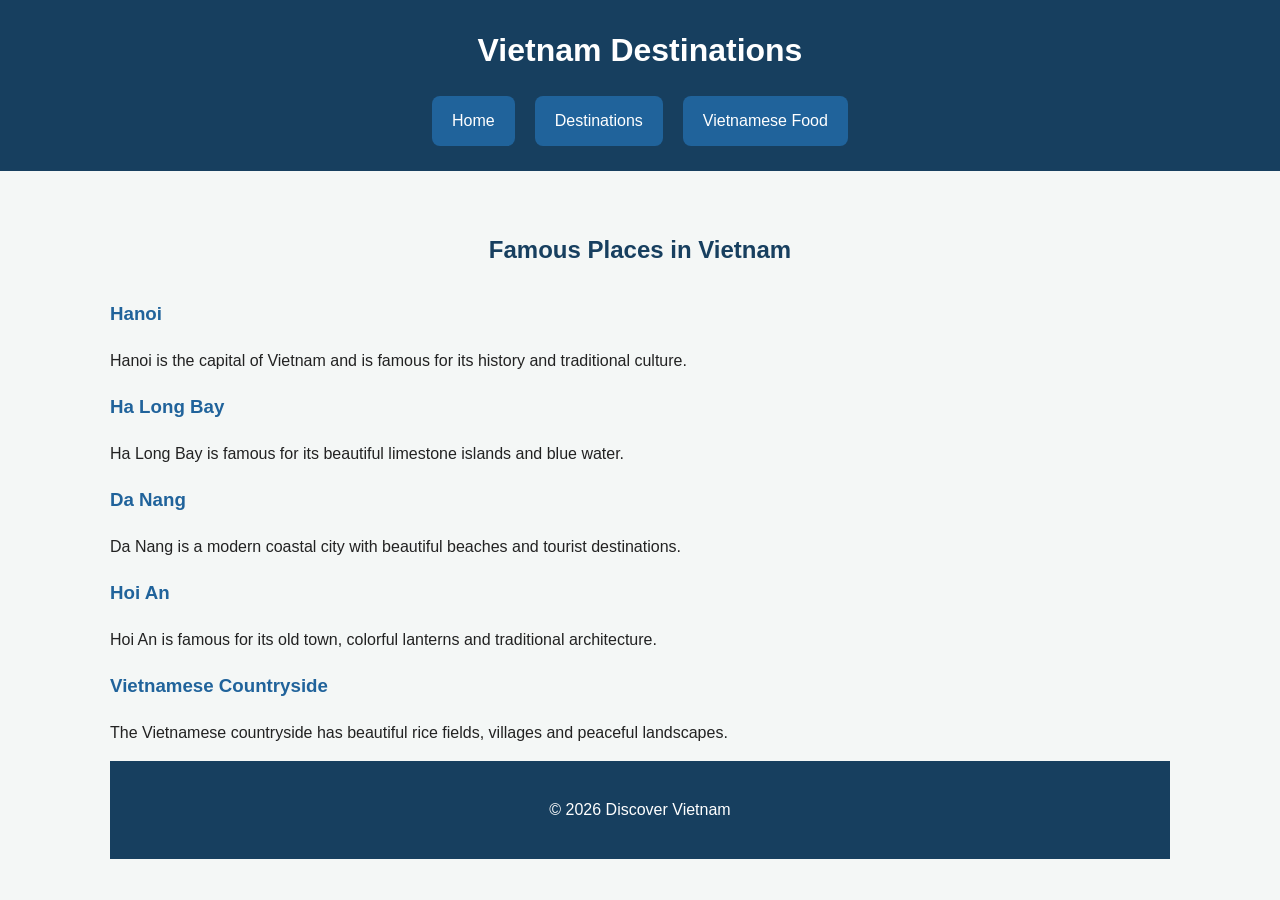
<file: destinations.html>
<!DOCTYPE html>
<html lang="en">

<head>
    <meta charset="UTF-8">
    <meta name="viewport" content="width=device-width, initial-scale=1.0">
   <title>Vietnam Destinations</title>
   <link rel="stylesheet" href="css/style.css">
</head>

<body>

    <a class="skip-link" href="#main-content">Skip to main content</a>

    <header>
        <h1>Vietnam Destinations</h1>

        <nav>
            <ul>
                <li><a href="index.html">Home</a></li>
                <li><a href="destinations.html">Destinations</a></li>
                <li><a href="food.html">Vietnamese Food</a></li>
            </ul>
        </nav>
    </header>

    <main id="main-content">

        <h2>Famous Places in Vietnam</h2>

        <article>
            <h3>Hanoi</h3>
            <p>
                Hanoi is the capital of Vietnam and is famous for
                its history and traditional culture.
            </p>
        </article>

        <article>
            <h3>Ha Long Bay</h3>
            <p>
                Ha Long Bay is famous for its beautiful limestone
                islands and blue water.
            </p>
        </article>

        <article>
            <h3>Da Nang</h3>
            <p>
                Da Nang is a modern coastal city with beautiful
                beaches and tourist destinations.
            </p>
        </article>

        <article>
            <h3>Hoi An</h3>
            <p>
                Hoi An is famous for its old town, colorful lanterns
                and traditional architecture.
            </p>
        </article>

        <article>
            <h3>Vietnamese Countryside</h3>
            <p>
                The Vietnamese countryside has beautiful rice fields,
                villages and peaceful landscapes.
            </p>
        </article>

    </div>

    <footer>
        <p>&copy; 2026 Discover Vietnam</p>
    </footer>

</body>

</html>
</file>
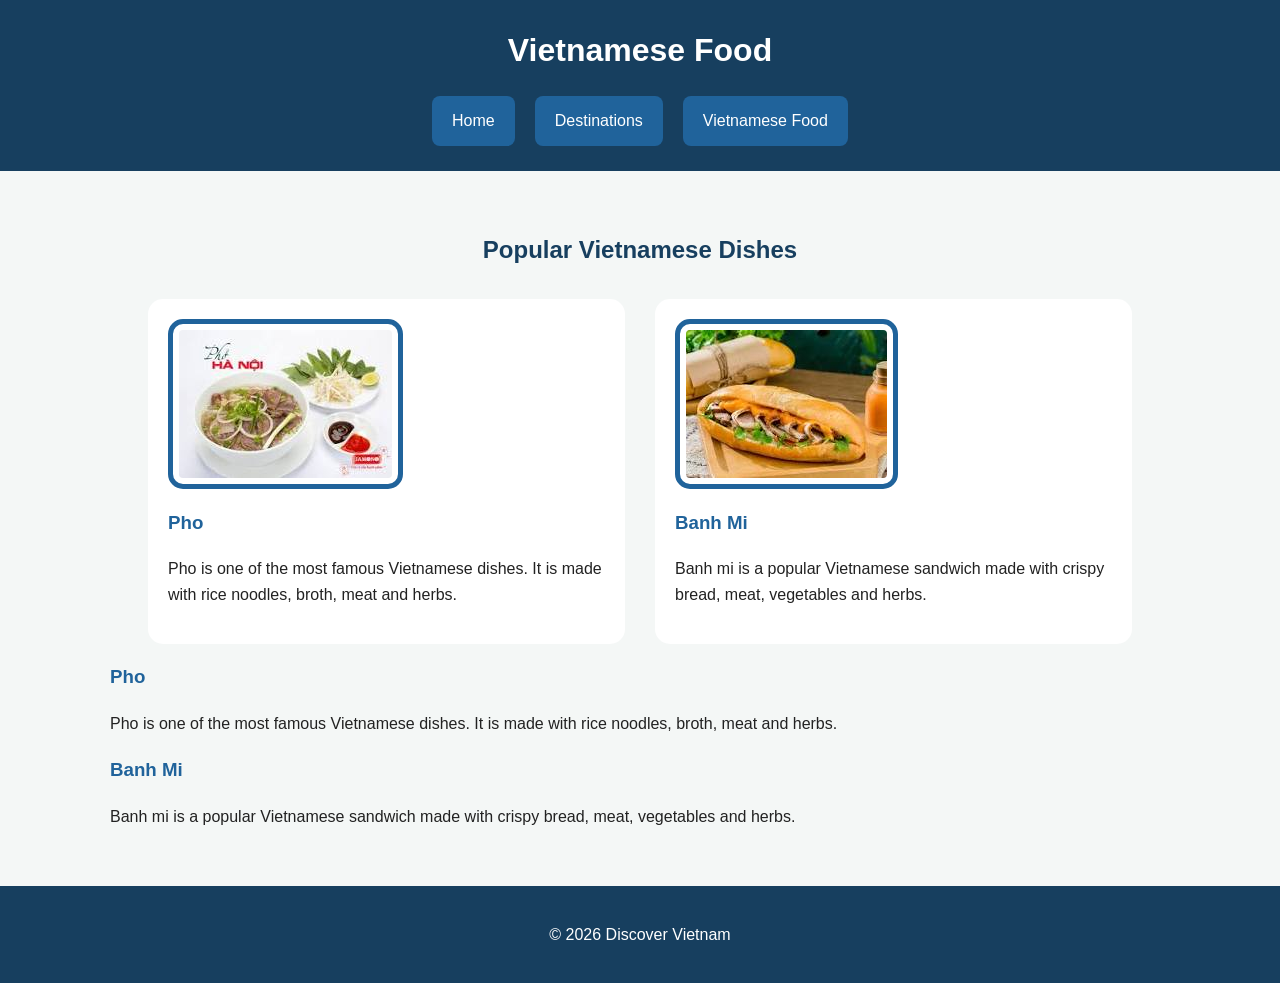
<file: food.html>
<!DOCTYPE html>
<html lang="en">

<head>
    <meta charset="UTF-8">
    <meta name="viewport" content="width=device-width, initial-scale=1.0">
    <title>Vietnamese Food</title>
    <link rel="stylesheet" href="css/style.css">
</head>

<body>

    <a class="skip-link" href="#main-content">Skip to main content</a>

    <header>
        <h1>Vietnamese Food</h1>

        <nav>
            <ul>
                <li><a href="index.html">Home</a></li>
                <li><a href="destinations.html">Destinations</a></li>
                <li><a href="food.html">Vietnamese Food</a></li>
            </ul>
        </nav>
    </header>

    <main id="main-content">

        <h2>Popular Vietnamese Dishes</h2>
<div class="food-container">

    <article>
        <img src="images/pho.jpg" alt="A bowl of Vietnamese pho">
        <h3>Pho</h3>
        <p>
            Pho is one of the most famous Vietnamese dishes.
            It is made with rice noodles, broth, meat and herbs.
        </p>
    </article>

    <article>
        <img src="images/banhmi.jpg" alt="Vietnamese banh mi sandwich">
        <h3>Banh Mi</h3>
        <p>
            Banh mi is a popular Vietnamese sandwich made with
            crispy bread, meat, vegetables and herbs.
        </p>
    </article>

</div>
        <article>
            <h3>Pho</h3>
            <p>
                Pho is one of the most famous Vietnamese dishes.
                It is made with rice noodles, broth, meat and herbs.
            </p>
        </article>

        <article>
            <h3>Banh Mi</h3>
            <p>
                Banh mi is a popular Vietnamese sandwich made with
                crispy bread, meat, vegetables and herbs.
            </p>
        </article>

    </main>

    <footer>
        <p>&copy; 2026 Discover Vietnam</p>
    </footer>

</body>

</html>
</file>
<file: css/style.css>
* {
    box-sizing: border-box;
}

body {
    margin: 0;
    font-family: Arial, sans-serif;
    background-color: #f4f7f6;
    color: #222;
    line-height: 1.6;
}

header {
    background-color: #173f5f;
    color: white;
    padding: 25px;
    text-align: center;
}

header h1 {
    margin: 0 0 20px;
}

/* Navigation - FLEX */
nav ul {
    display: flex;
    justify-content: center;
    align-items: center;
    gap: 20px;
    list-style: none;
    padding: 0;
    margin: 0;
}

nav a {
    display: block;
    color: white;
    text-decoration: none;
    background-color: #20639b;
    padding: 12px 20px;
    border-radius: 8px;
    transition: transform 0.3s ease, background-color 0.3s ease;
}

/* HOVER */
nav a:hover {
    background-color: #3caea3;
    transform: translateY(-4px);
}

nav a:focus {
    outline: 3px solid #f6d55c;
}

/* SKIP LINK */
.skip-link {
    position: absolute;
    top: -50px;
    left: 10px;
    background-color: #000;
    color: white;
    padding: 10px 15px;
    text-decoration: none;
    border-radius: 5px;
    z-index: 100;
}

.skip-link:focus {
    top: 10px;
}

main {
    max-width: 1100px;
    margin: 0 auto;
    padding: 40px 20px;
}

h2 {
    text-align: center;
    color: #173f5f;
    margin-bottom: 30px;
}

h3 {
    color: #20639b;
}

/* GRID */
.destination-grid {
    display: grid;
    grid-template-columns: repeat(2, 1fr);
    gap: 25px;
}

.destination-grid article {
    background-color: white;
    padding: 20px;
    border-radius: 15px;
    box-shadow: 0 4px 10px rgba(0, 0, 0, 0.1);
    transition: transform 0.3s ease;
}

.destination-grid article:hover {
    transform: translateY(-8px);
}

/* IMAGE BOX MODEL */
img {
    max-width: 100%;
    height: auto;
    display: block;
    border: 5px solid #20639b;
    padding: 6px;
    border-radius: 15px;
}

/* NTH-CHILD */
.destination-grid article:nth-child(odd) img {
    border-radius: 30px 5px 30px 5px;
}

.destination-grid article:nth-child(even) img {
    border-radius: 5px 30px 5px 30px;
}

/* FLEX FOOD */
.food-container {
    display: flex;
    gap: 30px;
    justify-content: center;
}

.food-container article {
    width: 45%;
    background-color: white;
    padding: 20px;
    border-radius: 15px;
}

.food-container article:hover {
    transform: scale(1.03);
    transition: transform 0.3s ease;
}

footer {
    background-color: #173f5f;
    color: white;
    text-align: center;
    padding: 20px;
}

/* MOBILE */
@media (max-width: 700px) {

    nav ul {
        flex-direction: column;
    }

    .destination-grid {
        grid-template-columns: 1fr;
    }

    .food-container {
        flex-direction: column;
    }

    .food-container article {
        width: 100%;
    }
}
</file>
